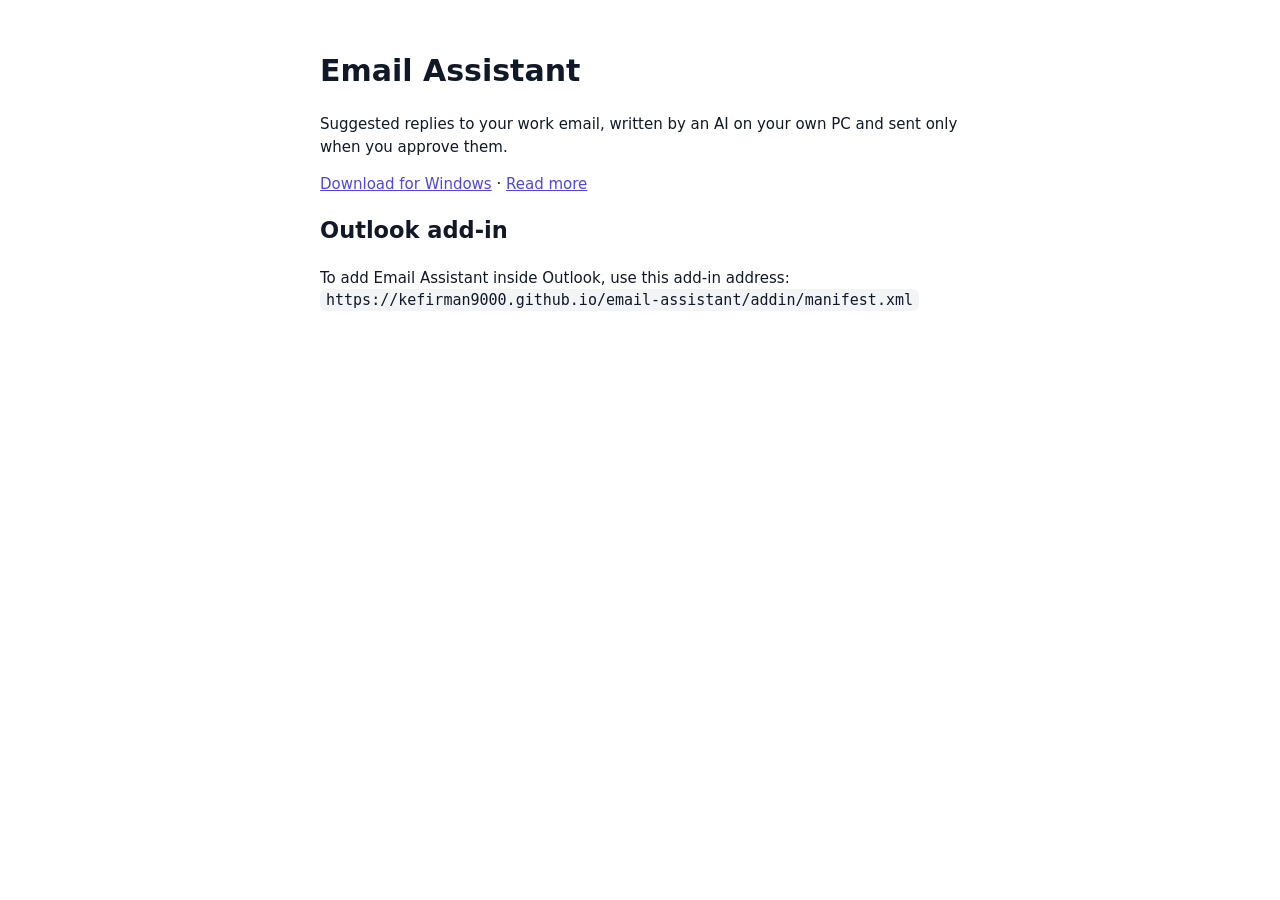
<file: docs/index.html>
<!doctype html>
<html lang="en"><head><meta charset="utf-8"><meta name="viewport" content="width=device-width, initial-scale=1">
<title>Email Assistant</title>
<style>body{font:15px/1.5 "Segoe UI",system-ui,sans-serif;max-width:640px;margin:48px auto;padding:0 20px;color:#111827}
a{color:#4f46e5}code{background:#f3f4f6;padding:2px 6px;border-radius:6px}</style></head>
<body><h1>Email Assistant</h1>
<p>Suggested replies to your work email, written by an AI on your own PC and sent only when you approve them.</p>
<p><a href="https://github.com/kefirman9000/email-assistant/releases/latest/download/EmailAssistantSetup.exe">Download for Windows</a> ·
<a href="https://github.com/kefirman9000/email-assistant">Read more</a></p>
<h2>Outlook add-in</h2>
<p>To add Email Assistant inside Outlook, use this add-in address:<br>
<code>https://kefirman9000.github.io/email-assistant/addin/manifest.xml</code></p>
</body></html>
</file>
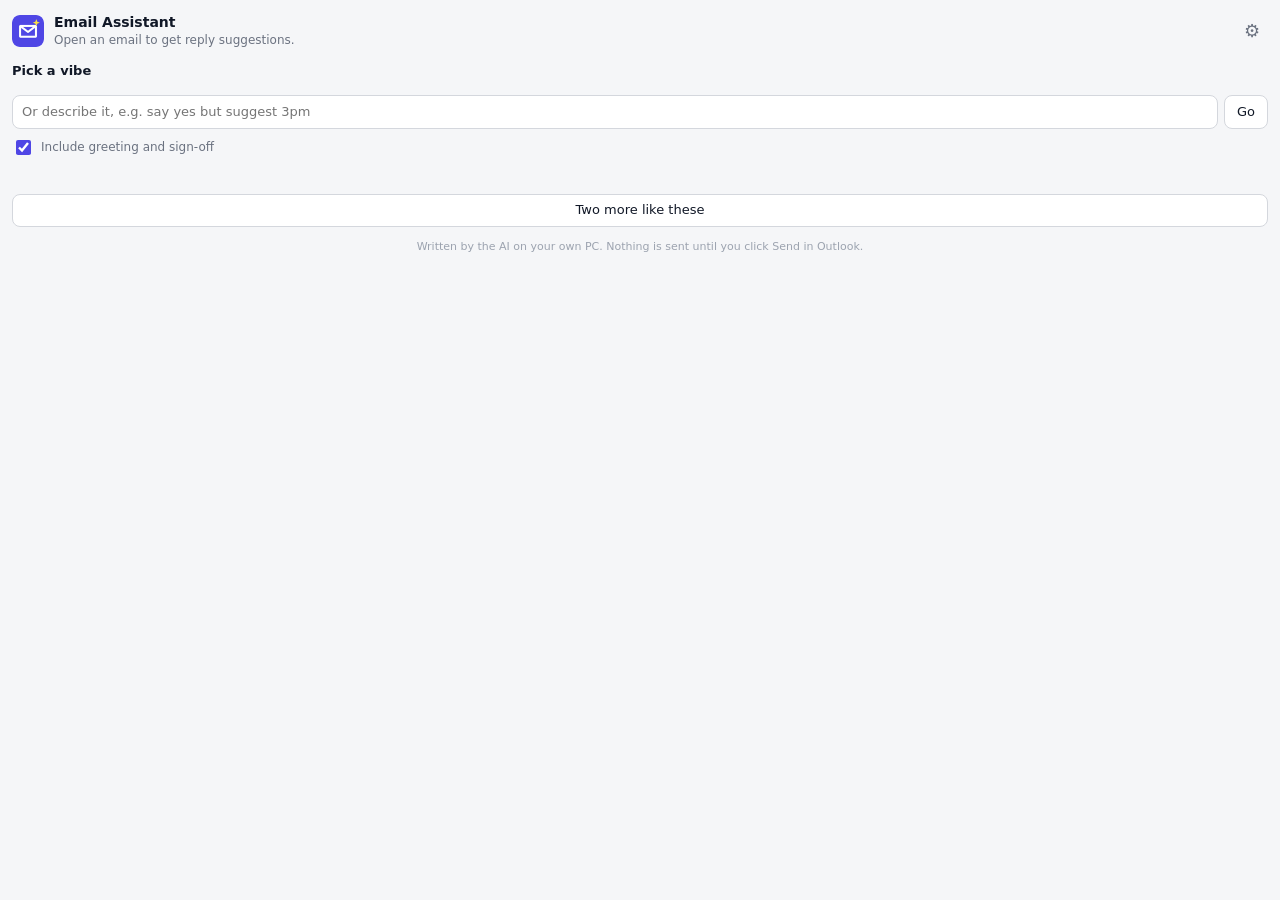
<file: docs/addin/taskpane.html>
<!doctype html>
<html lang="en">
<head>
  <meta charset="utf-8">
  <meta name="viewport" content="width=device-width, initial-scale=1">
  <title>Email Assistant</title>
  <script src="https://appsforoffice.microsoft.com/lib/1/hosted/office.js"></script>
  <link rel="stylesheet" href="taskpane.css">
</head>
<body>
  <header class="head">
    <img src="icon-64.png" alt="" class="logo">
    <div class="who">
      <div class="title">Email Assistant</div>
      <div class="sub" id="email-line">Open an email to get reply suggestions.</div>
    </div>
    <button class="icon-btn" id="settings-btn" title="Settings" aria-label="Settings">&#9881;</button>
  </header>

  <!-- Settings (hidden until the gear is clicked) -->
  <section id="settings" class="card hidden">
    <div class="card-title">Settings</div>
    <label>Your name<input id="s-name" type="text"></label>
    <label>Greeting<input id="s-greeting" type="text"></label>
    <label>Sign-off<textarea id="s-signoff" rows="2"></textarea></label>
    <div class="hint">{first_name} becomes the sender's first name; {my_name} becomes your name.</div>
    <label>AI model<select id="s-model"></select></label>
    <div class="row-end">
      <button class="btn ghost" id="s-cancel">Cancel</button>
      <button class="btn primary" id="s-save">Save</button>
    </div>
  </section>

  <main id="main">
    <div class="label">Pick a vibe</div>
    <div class="chips" id="chips"></div>
    <div class="custom">
      <input id="custom" type="text" placeholder="Or describe it, e.g. say yes but suggest 3pm">
      <button class="btn" id="custom-go">Go</button>
    </div>
    <label class="check"><input type="checkbox" id="use-headers" checked> Include greeting and sign-off</label>

    <div id="status" class="status"></div>
    <div id="options"></div>
    <div id="problem" class="problem hidden"></div>
    <button class="btn wide" id="more">Two more like these</button>
  </main>

  <footer class="foot">Written by the AI on your own PC. Nothing is sent until you click Send in Outlook.</footer>
  <script src="taskpane.js"></script>
</body>
</html>
</file>
<file: docs/addin/taskpane.css>
:root {
  --bg: #f5f6f8; --card: #ffffff; --border: #e6e8ec; --field: #d4d7dd;
  --text: #111827; --muted: #6b7280; --subtle: #9ca3af;
  --accent: #4f46e5; --accent-hover: #4338ca; --accent-soft: #eef2ff;
  --good: #16a34a; --good-hover: #15803d; --edit: #f9fafb;
  --shimmer-a: #eef0f3; --shimmer-b: #d3d7de; --danger: #dc2626;
  --pill-fg: #6d28d9; --pill-bg: #ede9fe;
}
@media (prefers-color-scheme: dark) {
  :root {
    --bg: #0f1115; --card: #181b21; --border: #262a33; --field: #363b46;
    --text: #e6e8ec; --muted: #9aa1ad; --subtle: #6b7280;
    --accent: #8b93f8; --accent-hover: #a5acfb; --accent-soft: #1f2245;
    --good: #1f9d55; --good-hover: #22b462; --edit: #1f232b;
    --shimmer-a: #1f232b; --shimmer-b: #343a47; --danger: #f87171;
    --pill-fg: #c4b5fd; --pill-bg: #2a1f47;
  }
}
* { box-sizing: border-box; }
body {
  margin: 0; padding: 12px; background: var(--bg); color: var(--text);
  font: 13px/1.45 "Segoe UI", -apple-system, system-ui, sans-serif;
}
.hidden { display: none !important; }
.head { display: flex; align-items: center; gap: 10px; margin-bottom: 12px; }
.logo { width: 32px; height: 32px; border-radius: 8px; }
.who { flex: 1; min-width: 0; }
.title { font-weight: 600; font-size: 14px; }
.sub { color: var(--muted); font-size: 12px; white-space: nowrap; overflow: hidden; text-overflow: ellipsis; }
.icon-btn { border: 0; background: transparent; color: var(--muted); font-size: 18px; cursor: pointer;
            border-radius: 8px; width: 32px; height: 32px; }
.icon-btn:hover { background: var(--border); color: var(--text); }
.label { font-weight: 600; margin-bottom: 6px; }
.chips { display: flex; flex-wrap: wrap; gap: 6px; margin-bottom: 8px; }
.chip { border: 1px solid var(--field); background: var(--card); color: var(--text); border-radius: 999px;
        padding: 4px 11px; font: inherit; font-size: 12px; cursor: pointer; }
.chip:hover { background: var(--border); }
.chip.on { background: var(--accent-soft); color: var(--accent); border-color: var(--accent); font-weight: 600; }
.chip:disabled, .btn:disabled { opacity: .55; cursor: default; }
.custom { display: flex; gap: 6px; margin-bottom: 8px; }
input[type=text], textarea, select {
  width: 100%; border: 1px solid var(--field); border-radius: 8px; background: var(--card); color: var(--text);
  padding: 7px 9px; font: inherit; outline: none;
}
input[type=text]:focus, textarea:focus, select:focus { border-color: var(--accent); }
.btn { border: 1px solid var(--field); background: var(--card); color: var(--text); border-radius: 8px;
       padding: 6px 12px; font: inherit; cursor: pointer; white-space: nowrap; }
.btn:hover:not(:disabled) { background: var(--border); }
.btn.primary { background: var(--accent); border-color: var(--accent); color: #fff; font-weight: 600; }
.btn.primary:hover:not(:disabled) { background: var(--accent-hover); }
.btn.good { background: var(--good); border-color: var(--good); color: #fff; font-weight: 600; }
.btn.good:hover:not(:disabled) { background: var(--good-hover); }
.btn.ghost { border-color: transparent; background: transparent; color: var(--muted); }
.btn.wide { width: 100%; margin-top: 4px; }
.check { display: flex; align-items: center; gap: 7px; color: var(--muted); font-size: 12px; margin: 2px 0 8px; }
.check input { accent-color: var(--accent); width: 15px; height: 15px; }
.status { color: var(--muted); font-size: 12px; min-height: 18px; margin-bottom: 6px; }
.card { background: var(--card); border: 1px solid var(--border); border-radius: 10px; padding: 12px; margin-bottom: 10px; }
.card-title { font-weight: 600; margin-bottom: 8px; display: flex; align-items: center; gap: 8px; }
.pill { background: var(--pill-bg); color: var(--pill-fg); border-radius: 999px; padding: 1px 8px; font-size: 11px; font-weight: 600; }
.reply-box { background: var(--edit); border: 1px solid var(--field); border-radius: 8px; padding: 9px 10px; margin-bottom: 9px; }
.reply-box:focus-within { border-color: var(--accent); }
.reply-box .frame { color: var(--muted); white-space: pre-wrap; }
.reply-box textarea { border: 0; padding: 4px 0; background: transparent; resize: vertical; min-height: 70px; }
.skeleton .line { height: 11px; border-radius: 6px; margin: 9px 0; background: linear-gradient(90deg, var(--shimmer-a) 25%, var(--shimmer-b) 50%, var(--shimmer-a) 75%);
                  background-size: 300% 100%; animation: shimmer 1.4s ease-in-out infinite; }
@keyframes shimmer { 0% { background-position: 100% 0; } 100% { background-position: 0 0; } }
.dots::after { content: ""; animation: dots 1.2s steps(4, end) infinite; }
@keyframes dots { 0% { content: ""; } 25% { content: "."; } 50% { content: ".."; } 75% { content: "..."; } }
.problem { background: var(--card); border: 1px solid var(--danger); border-radius: 10px; padding: 12px; margin-bottom: 10px; }
.problem .ptitle { color: var(--danger); font-weight: 600; }
.problem ol { margin: 6px 0 0 18px; padding: 0; }
label { display: block; margin-bottom: 8px; font-size: 12px; color: var(--muted); }
label input, label textarea, label select { margin-top: 3px; }
.hint { color: var(--subtle); font-size: 11px; margin: -4px 0 8px; }
.row-end { display: flex; justify-content: flex-end; gap: 6px; }
.foot { color: var(--subtle); font-size: 11px; text-align: center; margin-top: 12px; }
</file>
